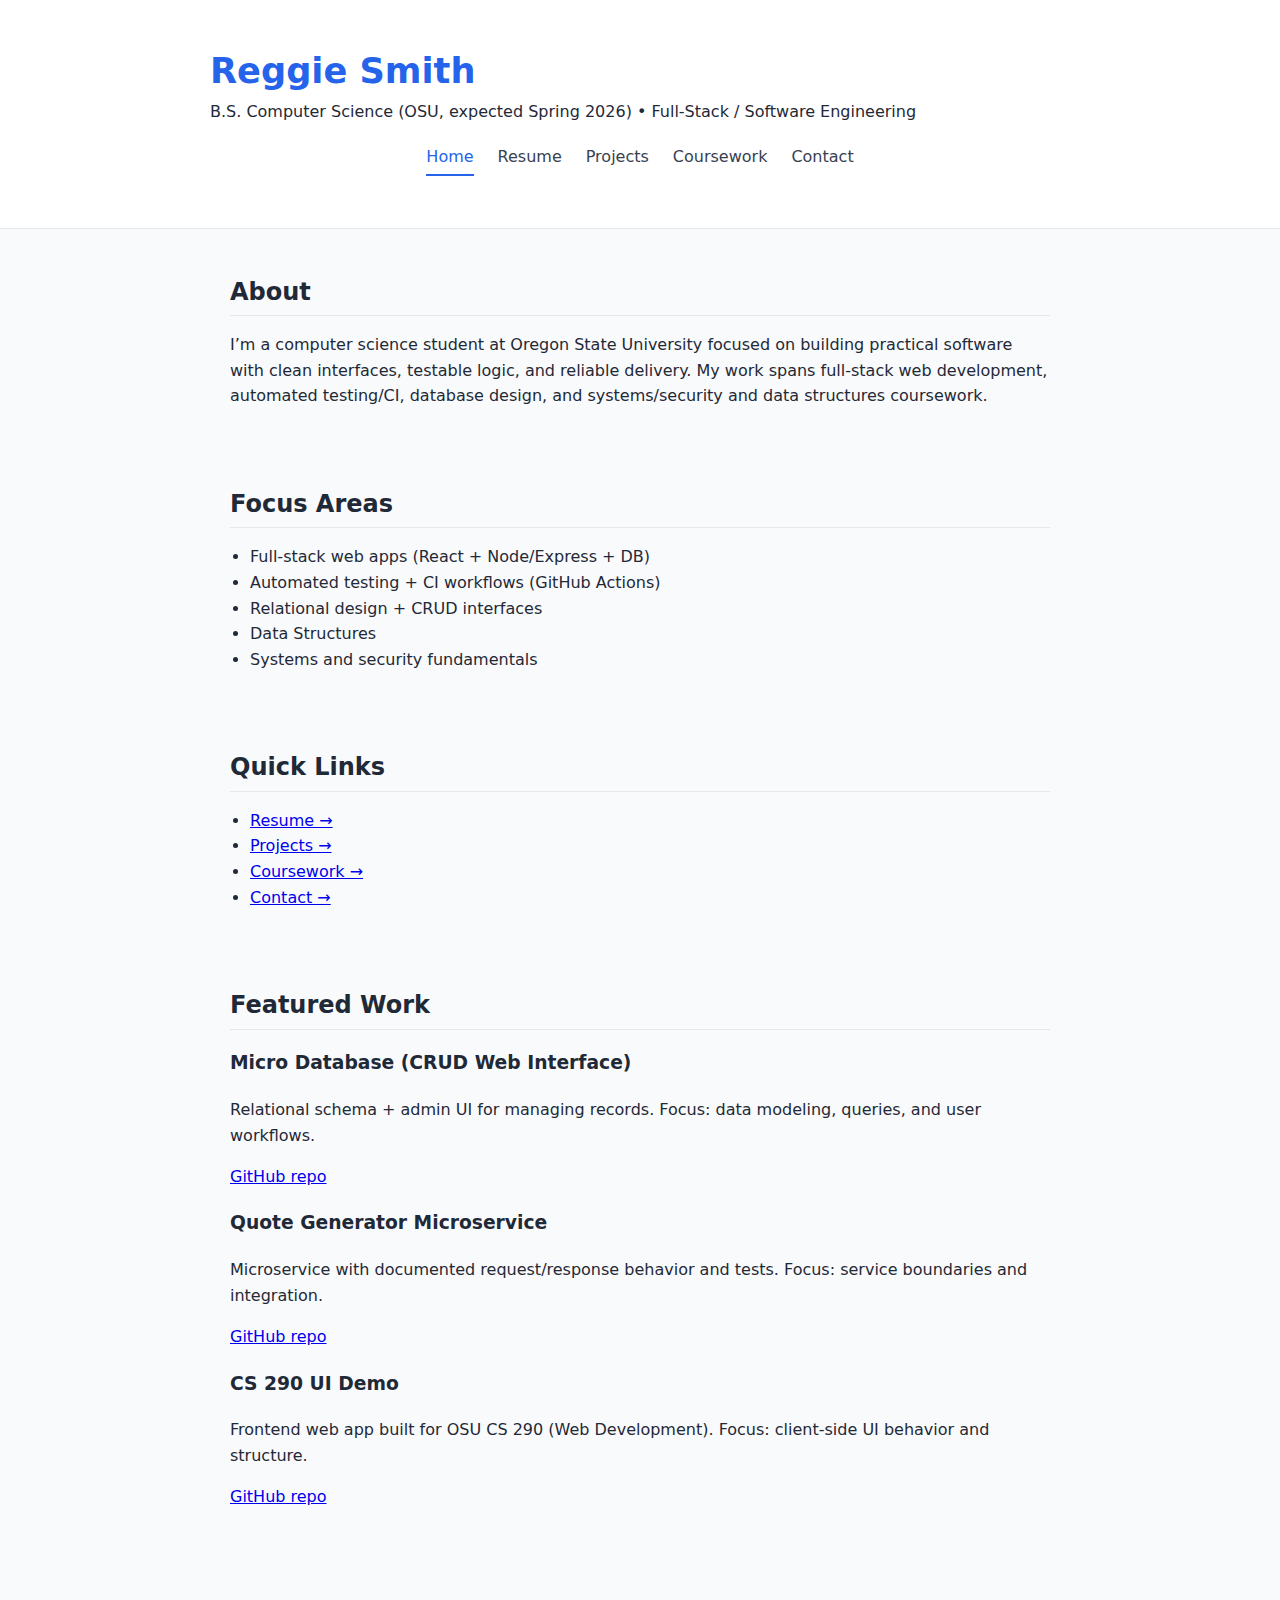
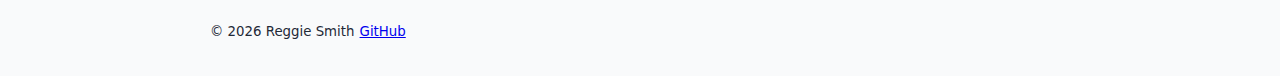
<file: index.html>
<!doctype html>
<html lang="en">
<head>
  <meta charset="utf-8" />
  <meta name="viewport" content="width=device-width,initial-scale=1" />
  <title>Reggie Smith | Portfolio</title>
  <meta name="description" content="Reggie Smith — Computer Science (OSU, expected Spring 2026). Projects in full-stack web, testing/CI, databases, and systems." />
  <link rel="stylesheet" href="/assets/css/style.css" />
</head>

<body>
  <header class="site-header">
    <div class="container">
      <div class="brand">
        <h1 class="brand__title">Reggie Smith</h1>
        <p class="brand__subtitle">B.S. Computer Science (OSU, expected Spring 2026) • Full-Stack / Software Engineering</p>
      </div>

      <!-- Keep nav identical on every page  -->
      <nav class="nav">
        <a class="nav__link" href="/">Home</a>
        <a class="nav__link" href="/resume/">Resume</a>
        <a class="nav__link" href="/projects/">Projects</a>
        <a class="nav__link" href="/coursework/">Coursework</a>
        <a class="nav__link" href="/contact/">Contact</a>
      </nav>
    </div>
  </header>

  <main class="container">
    <section class="card">
      <h2>About</h2>
      <p>
        I’m a computer science student at Oregon State University focused on building practical software with clean interfaces,
        testable logic, and reliable delivery. My work spans full-stack web development, automated testing/CI, database design,
        and systems/security and data structures coursework.
      </p>
    </section>

    <section class="grid">
      <section class="card">
        <h2>Focus Areas</h2>
        <ul class="list">
          <li>Full-stack web apps (React + Node/Express + DB)</li>
          <li>Automated testing + CI workflows (GitHub Actions)</li>
          <li>Relational design + CRUD interfaces</li>
          <li>Data Structures</li>
          <li>Systems and security fundamentals</li>
        </ul>
      </section>

      <section class="card">
        <h2>Quick Links</h2>
        <ul class="list">
          <li><a href="/resume/">Resume →</a></li>
          <li><a href="/projects/">Projects →</a></li>
          <li><a href="/coursework/">Coursework →</a></li>
          <li><a href="/contact/">Contact →</a></li>
        </ul>
      </section>
    </section>

    <section class="card">
      <h2>Featured Work</h2>

      <article class="project">
        <h3 class="project__title">Micro Database (CRUD Web Interface)</h3>
        <p class="project__desc">
          Relational schema + admin UI for managing records. Focus: data modeling, queries, and user workflows.
        </p>
        <p class="project__links">
          <a href="https://github.com/sreg23/micro_database">GitHub repo</a>
        </p>
      </article>

      <article class="project">
        <h3 class="project__title">Quote Generator Microservice</h3>
        <p class="project__desc">
          Microservice with documented request/response behavior and tests. Focus: service boundaries and integration.
        </p>
        <p class="project__links">
          <a href="https://github.com/sreg23/quote_generator">GitHub repo</a>
        </p>
      </article>

      <article class="project">
        <h3 class="project__title">CS 290 UI Demo</h3>
        <p class="project__desc">
          Frontend web app built for OSU CS 290 (Web Development). Focus: client-side UI behavior and structure.
        </p>
        <p class="project__links">
          <a href="https://github.com/sreg23/cs361-UI-demo">GitHub repo</a>
        </p>
      </article>
    </section>
  </main>

  <footer class="site-footer">
    <div class="container footer-row">
      <small>© <span id="year"></span> Reggie Smith</small>
      <small><a href="https://github.com/sreg23">GitHub</a></small>
    </div>
  </footer>

  <script>
    document.getElementById("year").textContent = new Date().getFullYear();
  </script>
  <script src="/assets/js/main.js"></script>
</body>
</html>
</file>
<file: assets/css/style.css>
/* Base reset */
* {
  box-sizing: border-box;
}

body {
  margin: 0;
  font-family: system-ui, -apple-system, BlinkMacSystemFont, "Segoe UI",
               Roboto, Oxygen, Ubuntu, Cantarell, sans-serif;
  line-height: 1.6;
  color: #1f2937;
  background: #f9fafb;
}

/* Layout */
.container {
  max-width: 900px;
  margin: 0 auto;
  padding: 2rem 1.25rem;
}

/* Header / Nav */
.site-header {
  padding: 1.25rem 0 0.75rem;   /* was too tall */
  border-bottom: 1px solid #e5e7eb;
  background: #ffffff;
}

.brand__title {
  color: var(--accent);
  margin: 0;
  line-height: 1.1;
}

.brand__subtitle {
  margin: 0.5rem 0 0;          /* tighter */
}

/* --- Nav spacing --- */
.nav {
  margin-top: 0.75rem;         /* tighter */
  padding: 0.5rem 0;           /* remove extra vertical padding */
  display: flex;
  gap: 1.5rem;
}

/* --- Main spacing (sections) --- */
main.container {
  padding-top: 1.5rem;         
  padding-bottom: 2.5rem;
}

.card {
  padding: 1.25rem;            
}

.card h2 {
  margin-top: 0;
  margin-bottom: 0.75rem;
}

.grid {
  gap: 1.25rem;                /* reduce gap between cards */
}

/* Reduce the “stacked section” spacing */
.card + .card,
.grid + .card,
.card + .grid {
  margin-top: 1.25rem;
}

:root {
  --accent: #2563eb; /* blue-600 */
}

/* Mobile-friendly nav */
.nav {
  flex-wrap: wrap;          /* wrapping instead of clipping */
  justify-content: center;  
  row-gap: 0.5rem;          
}

/* Optional: slightly tighter on very small screens */
@media (max-width: 480px) {
  .nav {
    gap: 1rem;              /* reduce horizontal gap */
  }

  .nav__link {
    padding: 0.25rem 0;     /* slightly larger tap target without adding width */
  }
}


.nav__link {
  text-decoration: none;
  font-weight: 500;
  color: #374151;
}

.nav__link:hover {
  color: #111827;
}

.nav__link--active {
  color: var(--accent);
  border-bottom: 2px solid var(--accent);
  padding-bottom: 0.25rem;
}

/* Headings */
h1 {
  font-size: 2.2rem;
  margin-bottom: 0.25rem;
}

h2 {
  margin-top: 2.5rem;
  border-bottom: 1px solid #e5e7eb;
  padding-bottom: 0.25rem;
}

/* Lists */
ul {
  padding-left: 1.25rem;
}
</file>
